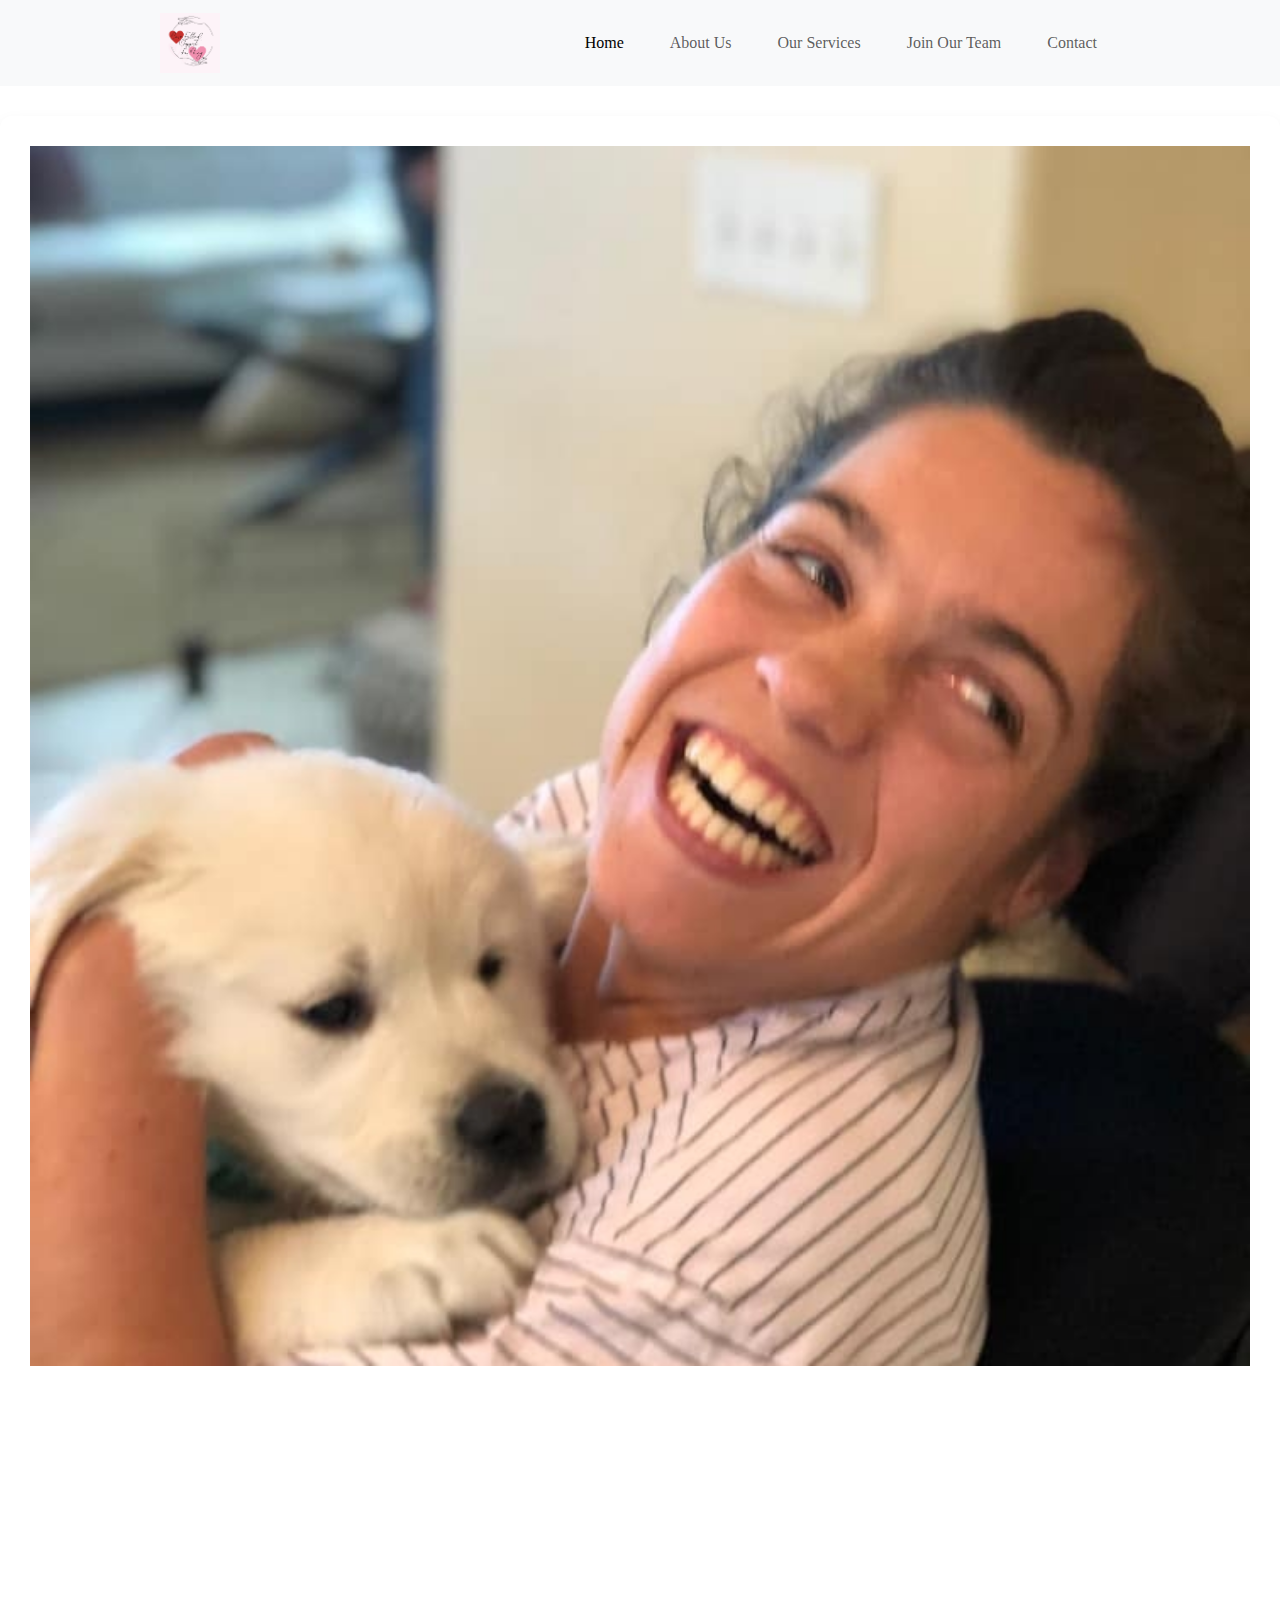
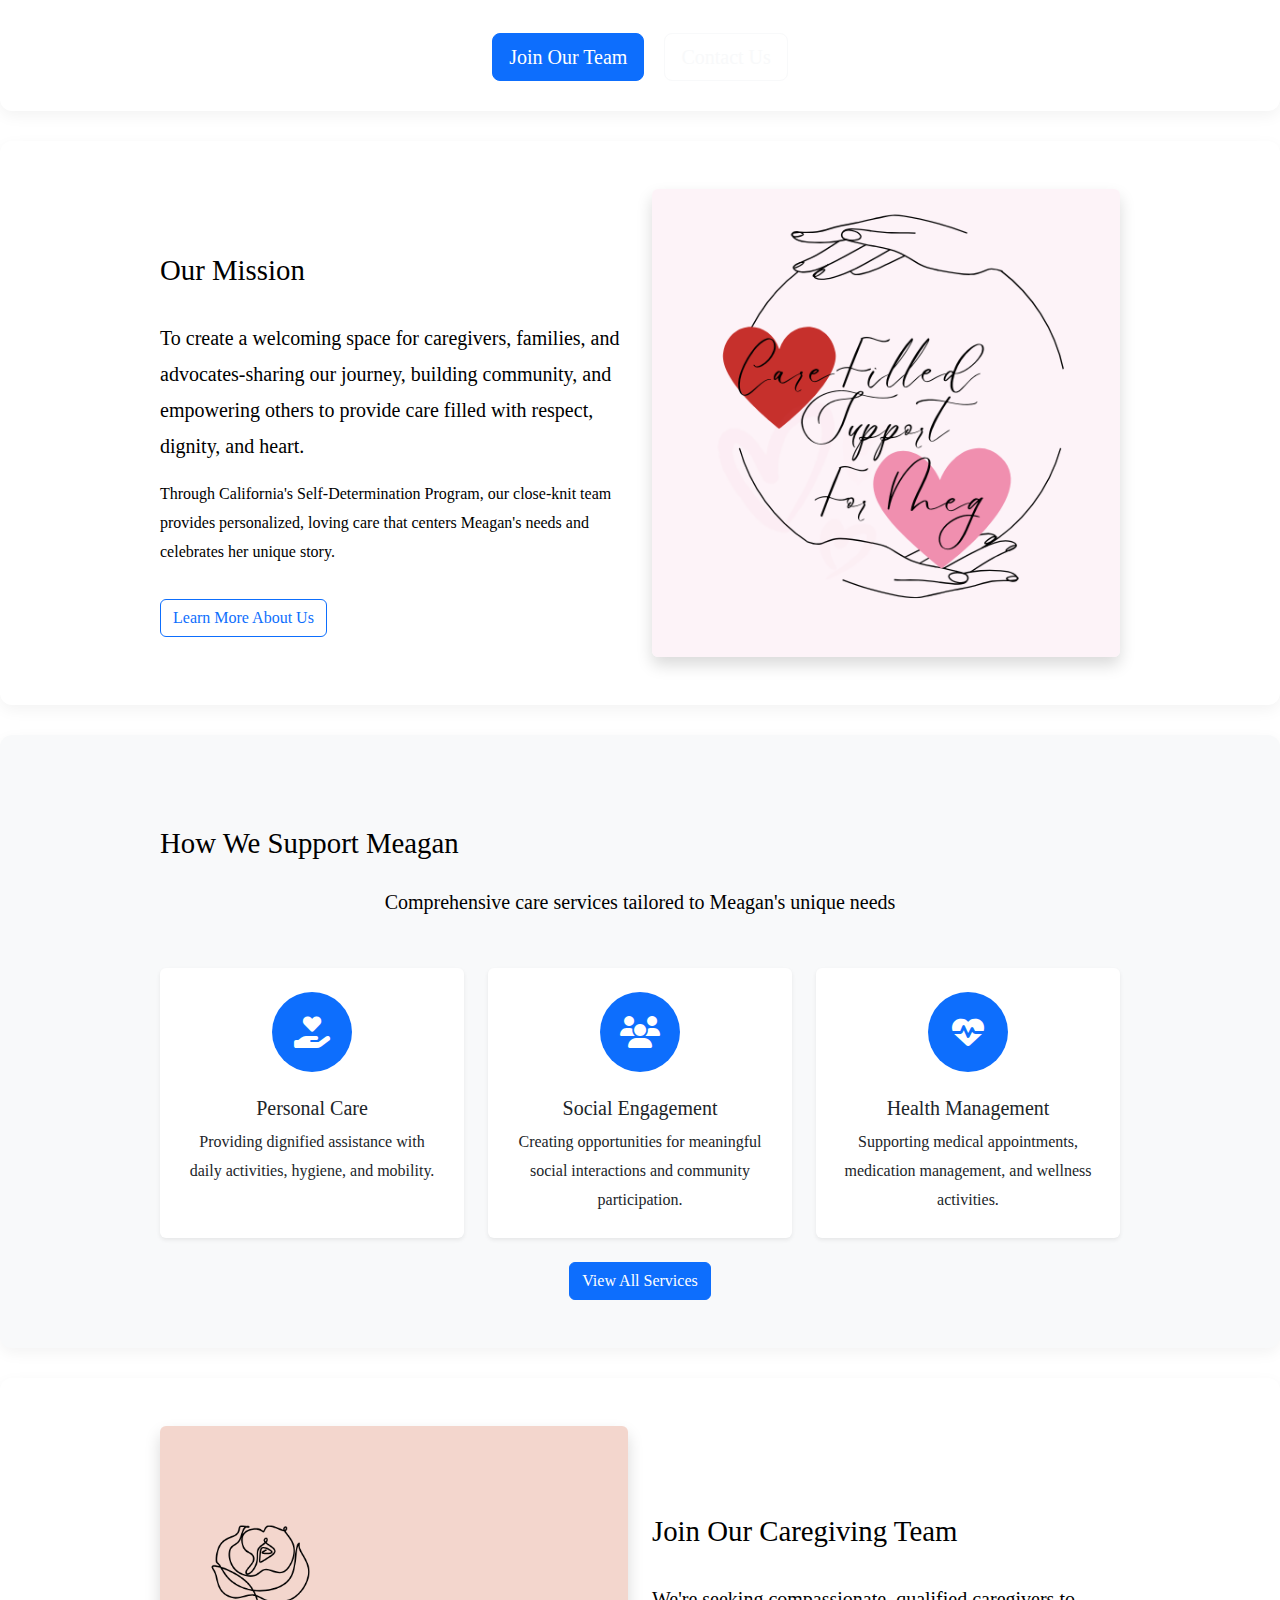
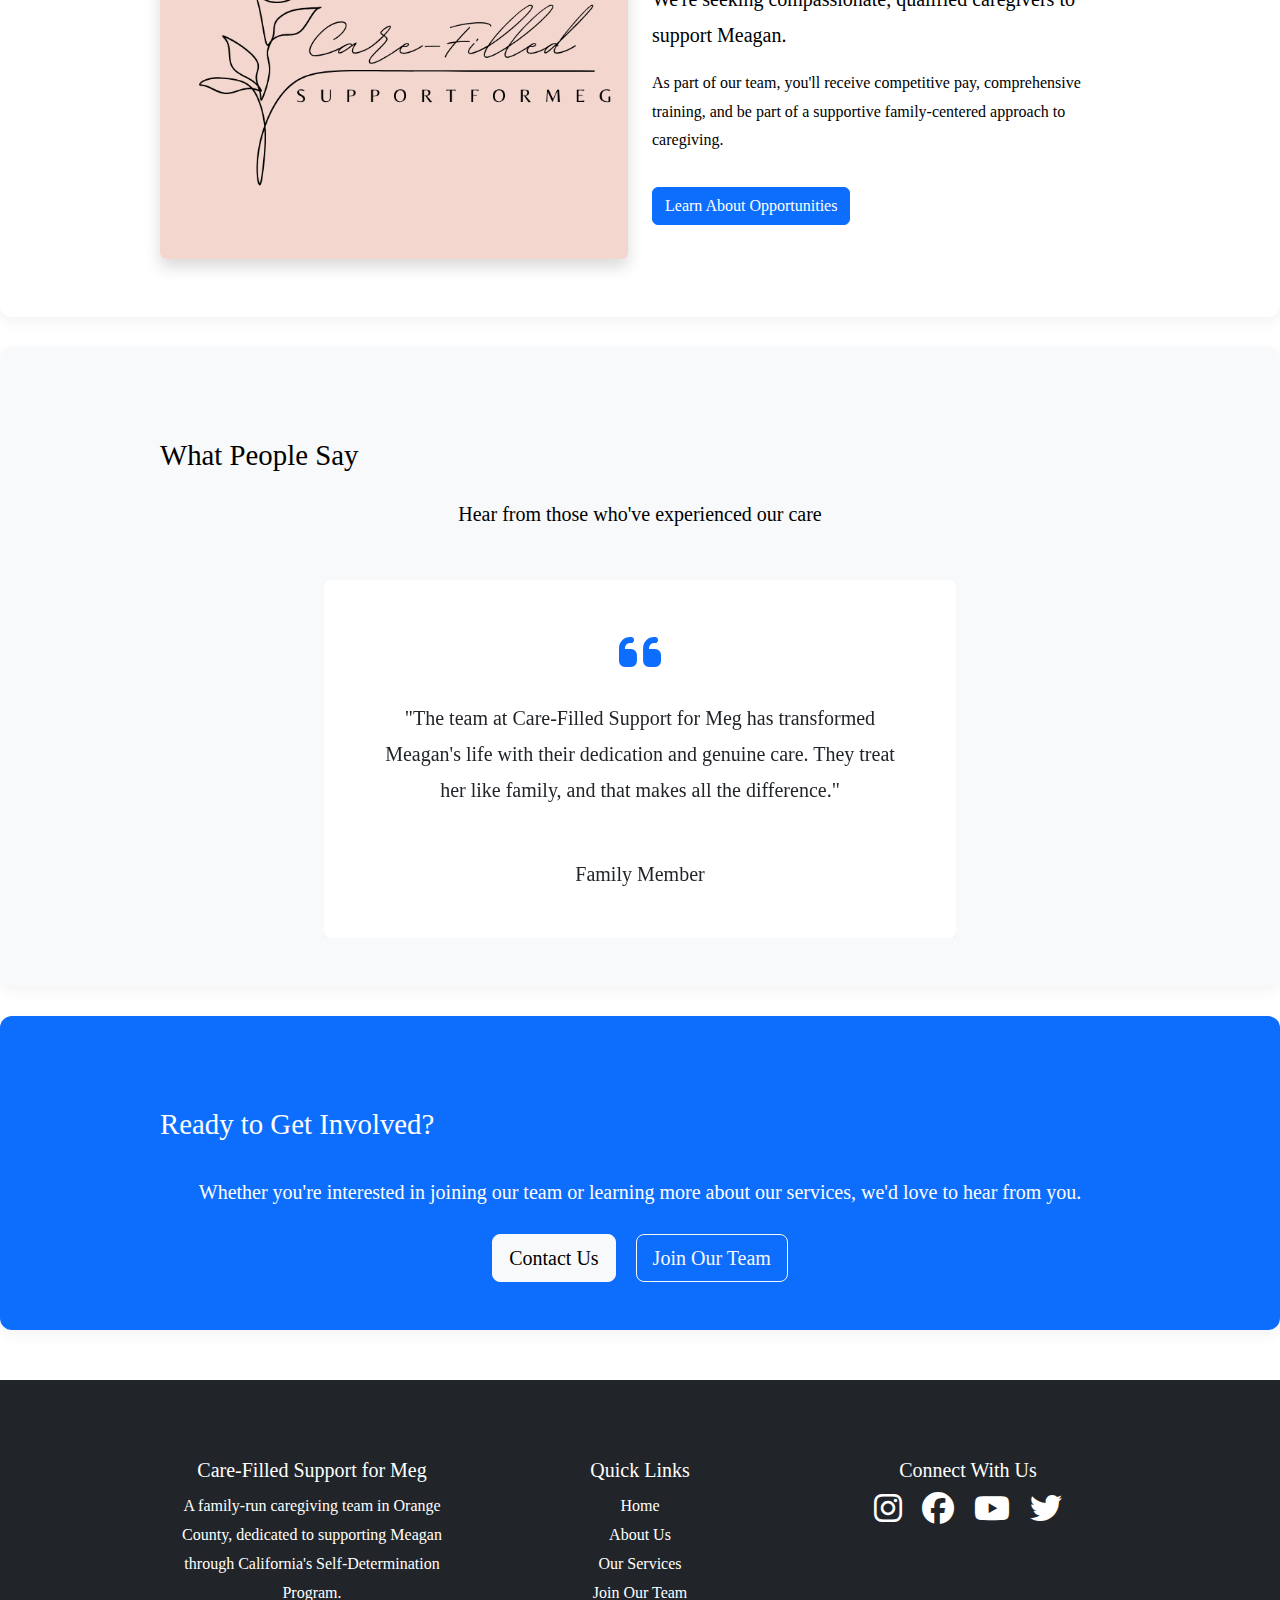
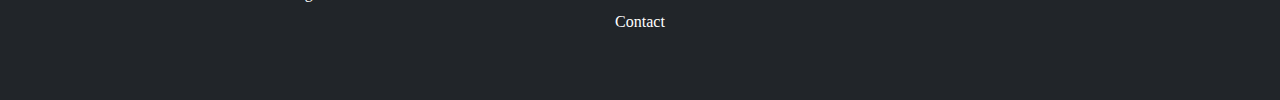
<file: index.html>
<!DOCTYPE html>
<html lang="en">
<head>
    <meta charset="UTF-8">
    <meta name="viewport" content="width=device-width, initial-scale=1.0">
    <title>Care-Filled Support for Meg | Compassionate Caregiving in Orange County</title>
    <meta name="description" content="A family-run caregiving team in Orange County, California, dedicated to supporting Meagan - a vibrant woman with cerebral palsy who inspires compassion and joy.">
    <meta name="keywords" content="caregiving, cerebral palsy, Orange County, California, Self-Determination Program, support, caregivers">
    <link rel="icon" href="images/logo/favicon.png">
    <link href="https://cdn.jsdelivr.net/npm/bootstrap@5.3.3/dist/css/bootstrap.min.css" rel="stylesheet">
    <link rel="stylesheet" href="https://cdnjs.cloudflare.com/ajax/libs/font-awesome/6.4.0/css/all.min.css">
    <link rel="stylesheet" href="css/style.css">
    <link rel="preconnect" href="https://fonts.googleapis.com">
    <link rel="preconnect" href="https://fonts.gstatic.com" crossorigin>
    <link href="https://fonts.googleapis.com/css2?family=Dancing+Script:wght@400;500;600;700&family=Nunito:wght@300;400;500;600;700&display=swap" rel="stylesheet">
</head>
<body>
    <!-- Navigation -->
    <nav class="navbar navbar-expand-lg navbar-light bg-light sticky-top">
        <div class="container">
            <a class="navbar-brand" href="index.html">
                <img src="images/logo/logo.png" alt="Care-Filled Support for Meg Logo" height="60">
            </a>
            <button class="navbar-toggler" type="button" data-bs-toggle="collapse" data-bs-target="#navbarNav" aria-controls="navbarNav" aria-expanded="false" aria-label="Toggle navigation">
                <span class="navbar-toggler-icon"></span>
            </button>
            <div class="collapse navbar-collapse" id="navbarNav">
                <ul class="navbar-nav ms-auto">
                    <li class="nav-item"><a class="nav-link active" href="index.html">Home</a></li>
                    <li class="nav-item"><a class="nav-link" href="about.html">About Us</a></li>
                    <li class="nav-item"><a class="nav-link" href="services.html">Our Services</a></li>
                    <li class="nav-item"><a class="nav-link" href="join.html">Join Our Team</a></li>
                    <li class="nav-item"><a class="nav-link" href="contact.html">Contact</a></li>
                </ul>
            </div>
        </div>
    </nav>

    <!-- Hero Section -->
    <section class="hero-section position-relative">
        <div class="hero-image">
            <img src="images/Meagan/meagan3.jpg" alt="Meagan's inspiring journey" class="img-fluid w-100">
            <div class="overlay"></div>
        </div>
        <div class="container hero-content text-center">
            <h1 class="display-4 fw-bold text-white">Care-Filled Support for Meg</h1>
            <p class="lead text-white">A compassionate caregiving team dedicated to supporting Meagan's journey</p>
            <div class="mt-4">
                <a href="join.html" class="btn btn-primary btn-lg me-3">Join Our Team</a>
                <a href="contact.html" class="btn btn-outline-light btn-lg">Contact Us</a>
            </div>
        </div>
    </section>

    <!-- Mission Section -->
    <section class="py-5">
        <div class="container">
            <div class="row align-items-center">
                <div class="col-md-6">
                    <h2 class="mb-4">Our Mission</h2>
                    <p class="lead">To create a welcoming space for caregivers, families, and advocates-sharing our journey, building community, and empowering others to provide care filled with respect, dignity, and heart.</p>
                    <p>Through California's Self-Determination Program, our close-knit team provides personalized, loving care that centers Meagan's needs and celebrates her unique story.</p>
                    <a href="about.html" class="btn btn-outline-primary mt-3">Learn More About Us</a>
                </div>
                <div class="col-md-6">
                    <img src="images/logo/logo.png" alt="Our compassionate caregiving mission" class="img-fluid rounded shadow">
                </div>
            </div>
        </div>
    </section>

    <!-- Services Preview -->
    <section class="bg-light py-5">
        <div class="container">
            <div class="text-center mb-5">
                <h2>How We Support Meagan</h2>
                <p class="lead">Comprehensive care services tailored to Meagan's unique needs</p>
            </div>
            <div class="row g-4">
                <div class="col-md-4">
                    <div class="card h-100 border-0 shadow-sm">
                        <div class="card-body text-center p-4">
                            <div class="rounded-circle bg-primary d-flex align-items-center justify-content-center mx-auto mb-4" style="width: 80px; height: 80px;">
                                <i class="fas fa-hand-holding-heart text-white fa-2x"></i>
                            </div>
                            <h3 class="card-title h5">Personal Care</h3>
                            <p class="card-text">Providing dignified assistance with daily activities, hygiene, and mobility.</p>
                        </div>
                    </div>
                </div>
                <div class="col-md-4">
                    <div class="card h-100 border-0 shadow-sm">
                        <div class="card-body text-center p-4">
                            <div class="rounded-circle bg-primary d-flex align-items-center justify-content-center mx-auto mb-4" style="width: 80px; height: 80px;">
                                <i class="fas fa-users text-white fa-2x"></i>
                            </div>
                            <h3 class="card-title h5">Social Engagement</h3>
                            <p class="card-text">Creating opportunities for meaningful social interactions and community participation.</p>
                        </div>
                    </div>
                </div>
                <div class="col-md-4">
                    <div class="card h-100 border-0 shadow-sm">
                        <div class="card-body text-center p-4">
                            <div class="rounded-circle bg-primary d-flex align-items-center justify-content-center mx-auto mb-4" style="width: 80px; height: 80px;">
                                <i class="fas fa-heartbeat text-white fa-2x"></i>
                            </div>
                            <h3 class="card-title h5">Health Management</h3>
                            <p class="card-text">Supporting medical appointments, medication management, and wellness activities.</p>
                        </div>
                    </div>
                </div>
            </div>
            <div class="text-center mt-4">
                <a href="services.html" class="btn btn-primary">View All Services</a>
            </div>
        </div>
    </section>

    <!-- Join Our Team Preview -->
    <section class="py-5">
        <div class="container">
            <div class="row align-items-center">
                <div class="col-md-6 order-md-2">
                    <h2 class="mb-4">Join Our Caregiving Team</h2>
                    <p class="lead">We're seeking compassionate, qualified caregivers to support Meagan.</p>
                    <p>As part of our team, you'll receive competitive pay, comprehensive training, and be part of a supportive family-centered approach to caregiving.</p>
                    <a href="join.html" class="btn btn-primary mt-3">Learn About Opportunities</a>
                </div>
                <div class="col-md-6 order-md-1">
                    <video
                        src="images/logo/logo7.mp4"
                        autoplay
                        muted
                        loop
                        playsinline
                        class="img-fluid rounded shadow"
                        style="max-width: 100%; height: auto;"
                        poster="images/logo/logo6.png"
                        aria-label="Our dedicated caregiving team video">
                        Your browser does not support the video tag.
                    </video>
                </div>
            </div>
        </div>
    </section>

    <!-- Testimonials -->
    <section class="bg-light py-5">
        <div class="container">
            <div class="text-center mb-5">
                <h2>What People Say</h2>
                <p class="lead">Hear from those who've experienced our care</p>
            </div>
            <div class="row justify-content-center">
                <div class="col-lg-8">
                    <div id="testimonialCarousel" class="carousel slide" data-bs-ride="carousel">
                        <div class="carousel-inner">
                            <div class="carousel-item active">
                                <div class="card border-0 shadow-sm">
                                    <div class="card-body p-5 text-center">
                                        <i class="fas fa-quote-left fa-3x text-primary mb-4"></i>
                                        <p class="lead mb-4">"The team at Care-Filled Support for Meg has transformed Meagan's life with their dedication and genuine care. They treat her like family, and that makes all the difference."</p>
                                        <div class="d-flex justify-content-center">
                                            <div>
                                                <h5 class="mb-1">Family Member</h5>
                                            </div>
                                        </div>
                                    </div>
                                </div>
                            </div>
                            <!-- Add more testimonials as needed -->
                        </div>
                    </div>
                </div>
            </div>
        </div>
    </section>

    <!-- CTA Section -->
    <section class="py-5 bg-primary text-white">
        <div class="container text-center">
            <h2 class="mb-4">Ready to Get Involved?</h2>
            <p class="lead mb-4">Whether you're interested in joining our team or learning more about our services, we'd love to hear from you.</p>
            <div>
                <a href="contact.html" class="btn btn-light btn-lg me-3">Contact Us</a>
                <a href="join.html" class="btn btn-outline-light btn-lg">Join Our Team</a>
            </div>
        </div>
    </section>
    
    <!-- Footer -->
    <footer class="bg-dark text-white py-5">
        <div class="container">
            <div class="row">
                <div class="col-md-4 mb-4 mb-md-0">
                    <h5>Care-Filled Support for Meg</h5>
                    <p>A family-run caregiving team in Orange County, dedicated to supporting Meagan through California's Self-Determination Program.</p>
                </div>
                <div class="col-md-4 mb-4 mb-md-0">
                    <h5>Quick Links</h5>
                    <ul class="list-unstyled">
                        <li><a href="index.html" class="text-white">Home</a></li>
                        <li><a href="about.html" class="text-white">About Us</a></li>
                        <li><a href="services.html" class="text-white">Our Services</a></li>
                        <li><a href="join.html" class="text-white">Join Our Team</a></li>
                        <li><a href="contact.html" class="text-white">Contact</a></li>
                    </ul>
                </div>
                <div class="col-md-4">
                    <h5>Connect With Us</h5>
                    <div class="social-icons">
                        <a href="https://www.instagram.com/carefilledsupportformeg" class="text-white me-3" target="_blank"><i class="fab fa-instagram fa-2x"></i></a>
                        <a href="https://www.facebook.com/carefilledsupportformeg" class="text-white me-3" target="_blank"><i class="fab fa-facebook fa-2x"></i></a>
                        <a href="https://www.youtube.com/@carefilledsupportformeg" class="text-white me-3" target="_blank"><i class="fab fa-youtube fa-2x"></i></a>
                        <a href="https://x.com/carefulsupports" class="text-white" target="_blank"><i class="fab fa-twitter fa-2x"></i></a>
                    </div>
                    <div class="mt-3">
</file>
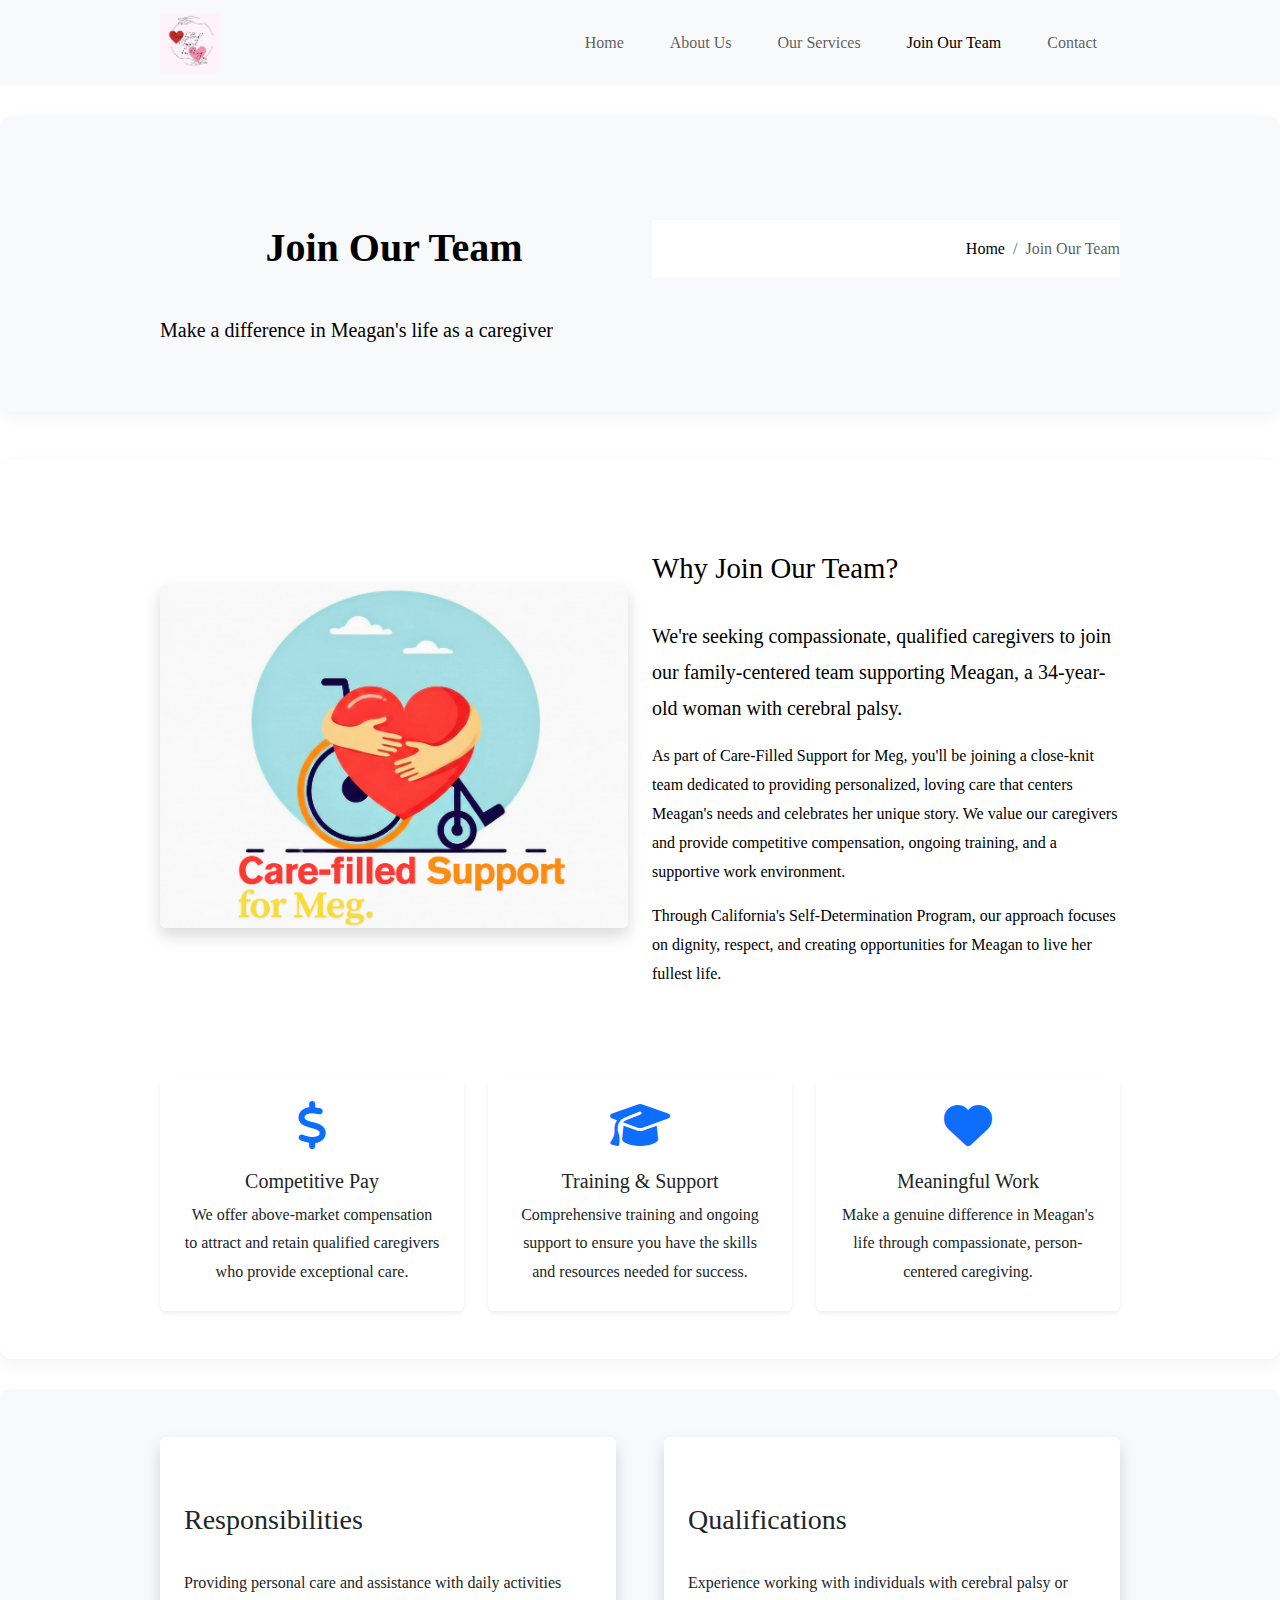
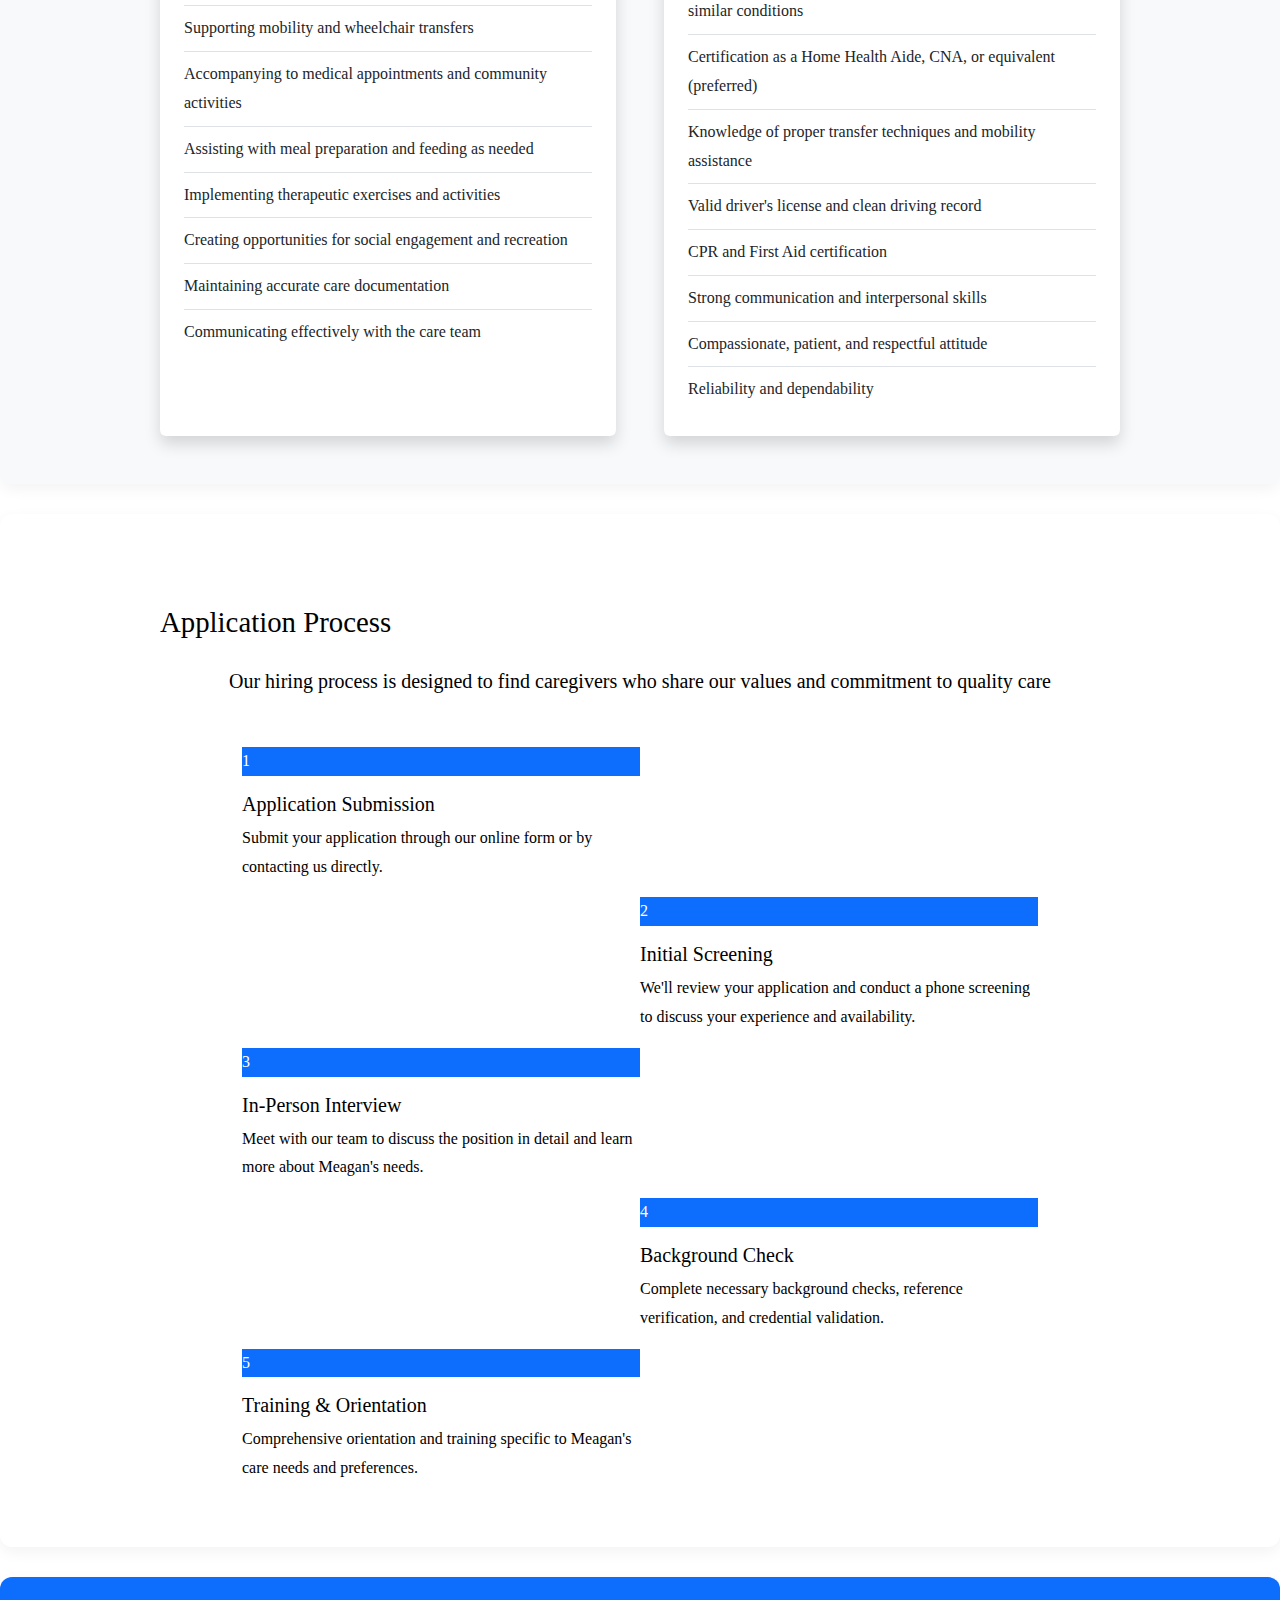
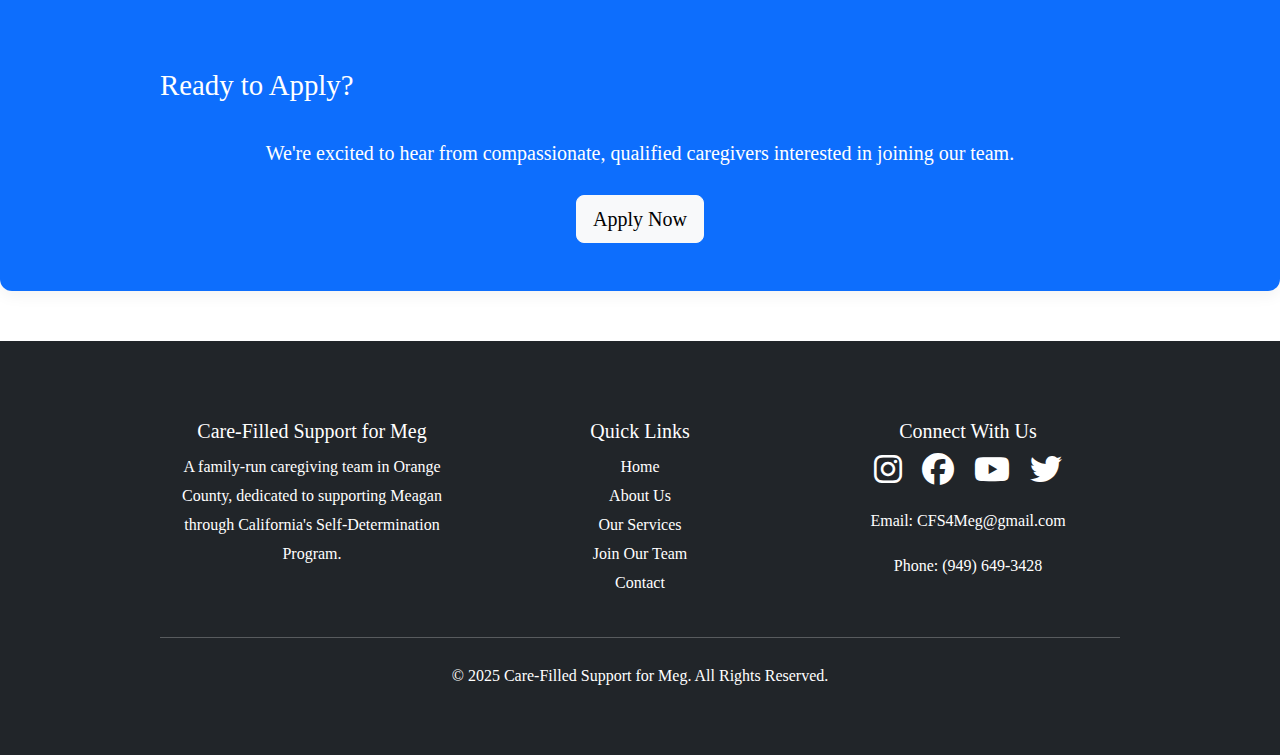
<file: join.html>
<!DOCTYPE html>
<html lang="en">
<head>
    <meta charset="UTF-8">
    <meta name="viewport" content="width=device-width, initial-scale=1.0">
    <title>Join Our Team | Care-Filled Support for Meg</title>
    <meta name="description" content="Apply to join our caregiving team and support Meagan in Orange County, California.">
    <meta name="keywords" content="join, apply, caregiving, Orange County, jobs, support">
    <link rel="icon" href="images/logo/favicon.png">
    <link href="https://cdn.jsdelivr.net/npm/bootstrap@5.3.3/dist/css/bootstrap.min.css" rel="stylesheet">
    <link rel="stylesheet" href="https://cdnjs.cloudflare.com/ajax/libs/font-awesome/6.4.0/css/all.min.css">
    <link rel="stylesheet" href="css/style.css">
    <link rel="preconnect" href="https://fonts.googleapis.com">
    <link rel="preconnect" href="https://fonts.gstatic.com" crossorigin>
    <link href="https://fonts.googleapis.com/css2?family=Dancing+Script:wght@400;500;600;700&family=Nunito:wght@300;400;500;600;700&display=swap" rel="stylesheet">
</head>
<body>
    <!-- Navigation -->
    <nav class="navbar navbar-expand-lg navbar-light bg-light sticky-top">
        <div class="container">
            <a class="navbar-brand" href="index.html">
                <img src="images/logo/logo.png" alt="Care-Filled Support for Meg Logo" height="60">
            </a>
            <button class="navbar-toggler" type="button" data-bs-toggle="collapse" data-bs-target="#navbarNav" aria-controls="navbarNav" aria-expanded="false" aria-label="Toggle navigation">
                <span class="navbar-toggler-icon"></span>
            </button>
            <div class="collapse navbar-collapse" id="navbarNav">
                <ul class="navbar-nav ms-auto">
                    <li class="nav-item"><a class="nav-link" href="index.html">Home</a></li>
                    <li class="nav-item"><a class="nav-link" href="about.html">About Us</a></li>
                    <li class="nav-item"><a class="nav-link" href="services.html">Our Services</a></li>
                    <li class="nav-item"><a class="nav-link active" href="join.html">Join Our Team</a></li>
                    <li class="nav-item"><a class="nav-link" href="contact.html">Contact</a></li>
                </ul>
            </div>
        </div>
    </nav>

    <!-- Join Hero Section -->
    <section class="page-header bg-light py-5 mb-5">
        <div class="container">
            <div class="row align-items-center">
                <div class="col-md-6">
                    <h1 class="fw-bold">Join Our Team</h1>
                    <p class="lead">Make a difference in Meagan's life as a caregiver</p>
                </div>
                <div class="col-md-6 text-end">
                    <nav aria-label="breadcrumb">
                        <ol class="breadcrumb justify-content-md-end mb-0">
                            <li class="breadcrumb-item"><a href="index.html">Home</a></li>
                            <li class="breadcrumb-item active" aria-current="page">Join Our Team</li>
                        </ol>
                    </nav>
                </div>
            </div>
        </div>
    </section>

    <!-- Recruitment Overview -->
    <section class="py-5">
        <div class="container">
            <div class="row align-items-center mb-5">
                <div class="col-lg-6 mb-4 mb-lg-0">
                    <img src="images/logo/logo2.png" alt="Join our caregiving team" class="img-fluid rounded shadow">
                </div>
                <div class="col-lg-6">
                    <h2 class="mb-4">Why Join Our Team?</h2>
                    <p class="lead">We're seeking compassionate, qualified caregivers to join our family-centered team supporting Meagan, a 34-year-old woman with cerebral palsy.</p>
                    <p>As part of Care-Filled Support for Meg, you'll be joining a close-knit team dedicated to providing personalized, loving care that centers Meagan's needs and celebrates her unique story. We value our caregivers and provide competitive compensation, ongoing training, and a supportive work environment.</p>
                    <p>Through California's Self-Determination Program, our approach focuses on dignity, respect, and creating opportunities for Meagan to live her fullest life.</p>
                </div>
            </div>
            <div class="row g-4 mt-4">
                <div class="col-md-4">
                    <div class="card h-100 border-0 shadow-sm">
                        <div class="card-body p-4 text-center">
                            <div class="text-primary mb-3">
                                <i class="fas fa-dollar-sign fa-3x"></i>
                            </div>
                            <h3 class="card-title h5">Competitive Pay</h3>
                            <p class="card-text">We offer above-market compensation to attract and retain qualified caregivers who provide exceptional care.</p>
                        </div>
                    </div>
                </div>
                <div class="col-md-4">
                    <div class="card h-100 border-0 shadow-sm">
                        <div class="card-body p-4 text-center">
                            <div class="text-primary mb-3">
                                <i class="fas fa-graduation-cap fa-3x"></i>
                            </div>
                            <h3 class="card-title h5">Training & Support</h3>
                            <p class="card-text">Comprehensive training and ongoing support to ensure you have the skills and resources needed for success.</p>
                        </div>
                    </div>
                </div>
                <div class="col-md-4">
                    <div class="card h-100 border-0 shadow-sm">
                        <div class="card-body p-4 text-center">
                            <div class="text-primary mb-3">
                                <i class="fas fa-heart fa-3x"></i>
                            </div>
                            <h3 class="card-title h5">Meaningful Work</h3>
                            <p class="card-text">Make a genuine difference in Meagan's life through compassionate, person-centered caregiving.</p>
                        </div>
                    </div>
                </div>
            </div>
        </div>
    </section>

    <!-- Responsibilities & Qualifications -->
    <section class="py-5 bg-light">
        <div class="container">
            <div class="row g-5">
                <div class="col-lg-6">
                    <div class="card h-100 border-0 shadow">
                        <div class="card-body p-4">
                            <h3 class="card-title mb-4">Responsibilities</h3>
                            <ul class="list-group list-group-flush">
                                <li class="list-group-item bg-transparent px-0">Providing personal care and assistance with daily activities</li>
                                <li class="list-group-item bg-transparent px-0">Supporting mobility and wheelchair transfers</li>
                                <li class="list-group-item bg-transparent px-0">Accompanying to medical appointments and community activities</li>
                                <li class="list-group-item bg-transparent px-0">Assisting with meal preparation and feeding as needed</li>
                                <li class="list-group-item bg-transparent px-0">Implementing therapeutic exercises and activities</li>
                                <li class="list-group-item bg-transparent px-0">Creating opportunities for social engagement and recreation</li>
                                <li class="list-group-item bg-transparent px-0">Maintaining accurate care documentation</li>
                                <li class="list-group-item bg-transparent px-0">Communicating effectively with the care team</li>
                            </ul>
                        </div>
                    </div>
                </div>
                <div class="col-lg-6">
                    <div class="card h-100 border-0 shadow">
                        <div class="card-body p-4">
                            <h3 class="card-title mb-4">Qualifications</h3>
                            <ul class="list-group list-group-flush">
                                <li class="list-group-item bg-transparent px-0">Experience working with individuals with cerebral palsy or similar conditions</li>
                                <li class="list-group-item bg-transparent px-0">Certification as a Home Health Aide, CNA, or equivalent (preferred)</li>
                                <li class="list-group-item bg-transparent px-0">Knowledge of proper transfer techniques and mobility assistance</li>
                                <li class="list-group-item bg-transparent px-0">Valid driver's license and clean driving record</li>
                                <li class="list-group-item bg-transparent px-0">CPR and First Aid certification</li>
                                <li class="list-group-item bg-transparent px-0">Strong communication and interpersonal skills</li>
                                <li class="list-group-item bg-transparent px-0">Compassionate, patient, and respectful attitude</li>
                                <li class="list-group-item bg-transparent px-0">Reliability and dependability</li>
                            </ul>
                        </div>
                    </div>
                </div>
            </div>
        </div>
    </section>

    <!-- Application Process -->
    <section class="py-5">
        <div class="container">
            <div class="text-center mb-5">
                <h2>Application Process</h2>
                <p class="lead">Our hiring process is designed to find caregivers who share our values and commitment to quality care</p>
            </div>
            <div class="row justify-content-center">
                <div class="col-lg-10">
                    <div class="timeline">
                        <div class="row g-0">
                            <div class="col-md-6">
                                <div class="timeline-step">
                                    <div class="timeline-content">
                                        <div class="inner-circle bg-primary text-white">1</div>
                                        <h4 class="h5 mt-3">Application Submission</h4>
                                        <p>Submit your application through our online form or by contacting us directly.</p>
                                    </div>
                                </div>
                            </div>
                        </div>
                        <div class="row g-0">
                            <div class="col-md-6 offset-md-6">
                                <div class="timeline-step">
                                    <div class="timeline-content">
                                        <div class="inner-circle bg-primary text-white">2</div>
                                        <h4 class="h5 mt-3">Initial Screening</h4>
                                        <p>We'll review your application and conduct a phone screening to discuss your experience and availability.</p>
                                    </div>
                                </div>
                            </div>
                        </div>
                        <div class="row g-0">
                            <div class="col-md-6">
                                <div class="timeline-step">
                                    <div class="timeline-content">
                                        <div class="inner-circle bg-primary text-white">3</div>
                                        <h4 class="h5 mt-3">In-Person Interview</h4>
                                        <p>Meet with our team to discuss the position in detail and learn more about Meagan's needs.</p>
                                    </div>
                                </div>
                            </div>
                        </div>
                        <div class="row g-0">
                            <div class="col-md-6 offset-md-6">
                                <div class="timeline-step">
                                    <div class="timeline-content">
                                        <div class="inner-circle bg-primary text-white">4</div>
                                        <h4 class="h5 mt-3">Background Check</h4>
                                        <p>Complete necessary background checks, reference verification, and credential validation.</p>
                                    </div>
                                </div>
                            </div>
                        </div>
                        <div class="row g-0">
                            <div class="col-md-6">
                                <div class="timeline-step">
                                    <div class="timeline-content">
                                        <div class="inner-circle bg-primary text-white">5</div>
                                        <h4 class="h5 mt-3">Training & Orientation</h4>
                                        <p>Comprehensive orientation and training specific to Meagan's care needs and preferences.</p>
                                    </div>
                                </div>
                            </div>
                        </div>
                    </div>
                </div>
            </div>
        </div>
    </section>

    <!-- Apply Now CTA -->
    <section class="py-5 bg-primary text-white">
        <div class="container text-center">
            <h2 class="mb-4">Ready to Apply?</h2>
            <p class="lead mb-4">We're excited to hear from compassionate, qualified caregivers interested in joining our team.</p>
            <a href="contact.html" class="btn btn-light btn-lg">Apply Now</a>
        </div>
    </section>

    <!-- Footer -->
    <footer class="bg-dark text-white py-5">
        <div class="container">
            <div class="row">
                <div class="col-md-4 mb-4 mb-md-0">
                    <h5>Care-Filled Support for Meg</h5>
                    <p>A family-run caregiving team in Orange County, dedicated to supporting Meagan through California's Self-Determination Program.</p>
                </div>
                <div class="col-md-4 mb-4 mb-md-0">
                    <h5>Quick Links</h5>
                    <ul class="list-unstyled">
                        <li><a href="index.html" class="text-white">Home</a></li>
                        <li><a href="about.html" class="text-white">About Us</a></li>
                        <li><a href="services.html" class="text-white">Our Services</a></li>
                        <li><a href="join.html" class="text-white">Join Our Team</a></li>
                        <li><a href="contact.html" class="text-white">Contact</a></li>
                    </ul>
                </div>
                <div class="col-md-4">
                    <h5>Connect With Us</h5>
                    <div class="social-icons">
                        <a href="https://www.instagram.com/carefilledsupportformeg" class="text-white me-3" target="_blank"><i class="fab fa-instagram fa-2x"></i></a>
                        <a href="https://www.facebook.com/carefilledsupportformeg" class="text-white me-3" target="_blank"><i class="fab fa-facebook fa-2x"></i></a>
                        <a href="https://www.youtube.com/@carefilledsupportformeg" class="text-white me-3" target="_blank"><i class="fab fa-youtube fa-2x"></i></a>
                        <a href="https://x.com/carefulsupports" class="text-white" target="_blank"><i class="fab fa-twitter fa-2x"></i></a>
                    </div>
                    <div class="mt-3">
                        <p>Email: <a href="mailto:CFS4Meg@gmail.com" class="text-white">CFS4Meg@gmail.com</a></p>
                        <p>Phone: <a href="tel:9496493428" class="text-white">(949) 649-3428</a></p>
                    </div>
                </div>
            </div>
            <hr class="my-4">
            <div class="text-center">
                <p>&copy; 2025 Care-Filled Support for Meg. All Rights Reserved.</p>
            </div>
        </div>
    </footer>
    <script src="https://cdn.jsdelivr.net/npm/bootstrap@5.3.3/dist/js/bootstrap.bundle.min.js"></script>
    <script src="js/script.js"></script>
</body>
</html>
</file>
<file: css/style.css>
/* Custom CSS theme based on Care-Filled Support For Meg logo */
/* Create this as assets/css/style.scss in your GitHub Pages repository */

---
---

@import "{{ site.theme }}";

/* Color scheme derived from logo */
:root {
  --primary-red: #d13c3c;      /* Deep red from the heart */
  --primary-pink: #f19cb7;     /* Pink from the second heart */
  --accent-black: #231f20;     /* Black from the text and outline */
  --background-color: #faf9fa; /* Very light background similar to logo background */
  --text-color: #231f20;       /* Dark text color */
  --link-color: #d13c3c;       /* Red for links */
  --section-color: #f8f4f5;    /* Very light pink background for sections */
  --border-color: #e6e6e6;     /* Light gray for borders */
}

/* Base styles */
body {
  font-family: "Libre Baskerville", Georgia, serif;  /* Elegant serif font similar to logo script */
  color: var(--text-color);
  background-color: var(--background-color);
  line-height: 1.8;
}

/* Typography */
h1, h2, h3, h4, h5, h6 {
  font-family: "Playfair Display", "Times New Roman", serif;  /* Elegant serif for headings */
  color: var(--primary-red);
  margin-top: 1.5em;
  margin-bottom: 0.5em;
}

h1 {
  font-size: 2.5em;
  border-bottom: none;
  text-align: center;
  margin-bottom: 1em;
}

h2 {
  font-size: 1.8em;
  border-bottom: 2px solid var(--primary-pink);
  padding-bottom: 0.3em;
  width: fit-content;
}

/* Links */
a {
  color: var(--link-color);
  text-decoration: none;
  transition: color 0.3s ease;
  
  &:hover {
    color: var(--primary-pink);
    text-decoration: underline;
  }
}

/* Layout and containers */
.container {
  max-width: 1000px;
  margin: 0 auto;
  padding: 0 20px;
}

section {
  background-color: white;
  border-radius: 12px;
  padding: 30px;
  margin: 30px 0;
  box-shadow: 0 5px 15px rgba(0, 0, 0, 0.05);
}

/* Header with logo */
header {
  text-align: center;
  padding: 30px 0;
  
  img.logo {
    max-width: 250px;
    height: auto;
    margin-bottom: 20px;
  }
  
  .header-links {
    display: flex;
    justify-content: center;
    gap: 20px;
    margin-top: 20px;
    
    a {
      padding: 10px 15px;
      border-radius: 25px;
      background-color: white;
      border: 2px solid var(--primary-red);
      color: var(--primary-red);
      font-weight: bold;
      transition: all 0.3s ease;
      
      &:hover {
        background-color: var(--primary-red);
        color: white;
        text-decoration: none;
      }
    }
  }
}

/* Navigation */
nav {
  background-color: white;
  border-bottom: 1px solid var(--border-color);
  padding: 15px 0;
  margin-bottom: 30px;
  text-align: center;
  
  ul {
    list-style-type: none;
    margin: 0;
    padding: 0;
    display: flex;
    justify-content: center;
    flex-wrap: wrap;
    
    li {
      margin: 0 15px;
      
      a {
        padding: 8px 0;
        display: inline-block;
        position: relative;
        font-weight: 500;
        
        &:after {
          content: '';
          position: absolute;
          width: 0;
          height: 2px;
          bottom: 0;
          left: 0;
          background-color: var(--primary-pink);
          transition: width 0.3s ease;
        }
        
        &:hover:after, &.active:after {
          width: 100%;
        }
      }
    }
  }
}

/* Team member cards */
.team-grid {
  display: grid;
  grid-template-columns: repeat(auto-fill, minmax(250px, 1fr));
  grid-gap: 30px;
  margin: 30px 0;
}

.team-member {
  background-color: white;
  border-radius: 10px;
  overflow: hidden;
  box-shadow: 0 5px 15px rgba(0, 0, 0, 0.05);
  transition: transform 0.3s ease;
  
  &:hover {
    transform: translateY(-5px);
  }
  
  img {
    width: 100%;
    height: auto;
    display: block;
    border-bottom: 3px solid var(--primary-pink);
  }
  
  .team-info {
    padding: 20px;
    text-align: center;
    
    h3 {
      margin-top: 0;
      margin-bottom: 10px;
      color: var(--primary-red);
    }
    
    p {
      margin: 0;
      color: var(--text-color);
    }
  }
}

/* Gallery styling */
.gallery {
  display: grid;
  grid-template-columns: repeat(auto-fill, minmax(300px, 1fr));
  grid-gap: 20px;
  margin: 30px 0;
}

.gallery-item {
  border-radius: 10px;
  overflow: hidden;
  box-shadow: 0 5px 15px rgba(0, 0, 0, 0.05);
  
  img {
    width: 100%;
    height: auto;
    display: block;
    transition: transform 0.3s ease;
    
    &:hover {
      transform: scale(1.03);
    }
  }
  
  .caption {
    padding: 15px;
    background-color: white;
    border-top: 3px solid var(--primary-pink);
    
    p {
      margin: 0;
      text-align: center;
      font-style: italic;
    }
  }
}

/* Buttons */
.button {
  display: inline-block;
  background-color: var(--primary-red);
  color: white;
  padding: 12px 25px;
  border-radius: 30px;
  text-decoration: none;
  font-weight: bold;
  transition: all 0.3s ease;
  border: 2px solid var(--primary-red);
  margin-top: 20px;
  
  &:hover {
    background-color: white;
    color: var(--primary-red);
    text-decoration: none;
  }
  
  &.secondary {
    background-color: var(--primary-pink);
    border-color: var(--primary-pink);
    
    &:hover {
      background-color: white;
      color: var(--primary-pink);
    }
  }
}

/* Contact form styling */
form {
  max-width: 600px;
  margin: 30px auto;
  
  .form-group {
    margin-bottom: 25px;
  }
  
  label {
    display: block;
    margin-bottom: 8px;
    font-weight: bold;
    color: var(--primary-red);
  }
  
  input[type="text"],
  input[type="email"],
  select,
  textarea {
    width: 100%;
    padding: 12px 15px;
    border: 2px solid var(--border-color);
    border-radius: 8px;
    font-family: inherit;
    font-size: 16px;
    transition: border-color 0.3s ease;
    
    &:focus {
      border-color: var(--primary-pink);
      outline: none;
    }
  }
  
  textarea {
    resize: vertical;
    min-height: 150px;
  }
  
  button[type="submit"] {
    background-color: var(--primary-red);
    color: white;
    border: 2px solid var(--primary-red);
    padding: 12px 25px;
    border-radius: 30px;
    font-size: 16px;
    font-weight: bold;
    cursor: pointer;
    transition: all 0.3s ease;
    
    &:hover {
      background-color: white;
      color: var(--primary-red);
    }
  }
}

/* Footer */
footer {
  background-color: white;
  padding: 40px 0;
  margin-top: 50px;
  border-top: 1px solid var(--border-color);
  text-align: center;
  
  .social-links {
    margin: 20px 0;
    
    a {
      display: inline-block;
      margin: 0 10px;
      color: var(--primary-red);
      font-size: 1.5em;
      transition: color 0.3s ease;
      
      &:hover {
        color: var(--primary-pink);
      }
    }
  }
  
  .copyright {
    margin-top: 20px;
    font-size: 0.9em;
    color: #777;
  }
}

/* Hero section for homepage */
.hero {
  text-align: center;
  padding: 60px 0;
  background-color: white;
  border-radius: 12px;
  margin-bottom: 40px;
  box-shadow: 0 5px 15px rgba(0, 0, 0, 0.05);
  
  img {
    max-width: 300px;
    border-radius: 10px;
    margin-bottom: 30px;
    border: 3px solid var(--primary-pink);
  }
  
  h1 {
    margin-bottom: 20px;
  }
  
  p {
    font-size: 1.2em;
    max-width: 800px;
    margin: 0 auto 30px;
  }
  
  .buttons {
    display: flex;
    justify-content: center;
    gap: 20px;
    flex-wrap: wrap;
  }
}

/* Mission statement highlight */
.mission-statement {
  background-color: var(--section-color);
  border-left: 5px solid var(--primary-red);
  padding: 25px;
  margin: 30px 0;
  font-style: italic;
  font-size: 1.1em;
  line-height: 1.8;
  
  p {
    margin: 0;
  }
}

/* Feature boxes for homepage */
.features {
  display: grid;
  grid-template-columns: repeat(auto-fill, minmax(300px, 1fr));
  grid-gap: 30px;
  margin: 40px 0;
  
  .feature-box {
    background-color: white;
    border-radius: 10px;
    padding: 30px;
    text-align: center;
    box-shadow: 0 5px 15px rgba(0, 0, 0, 0.05);
    transition: transform 0.3s ease;
    
    &:hover {
      transform: translateY(-5px);
    }
    
    i {
      font-size: 2.5em;
      color: var(--primary-red);
      margin-bottom: 20px;
    }
    
    h3 {
      margin-top: 0;
    }
    
    p {
      margin-bottom: 0;
    }
  }
}

/* Responsive adjustments */
@media (max-width: 768px) {
  h1 {
    font-size: 2em;
  }
  
  h2 {
    font-size: 1.5em;
  }
  
  .hero {
    padding: 40px 20px;
  }
  
  .team-grid,
  .gallery,
  .features {
    grid-template-columns: 1fr;
  }
  
  nav ul {
    flex-direction: column;
    
    li {
      margin: 5px 0;
    }
  }
}
</file>
